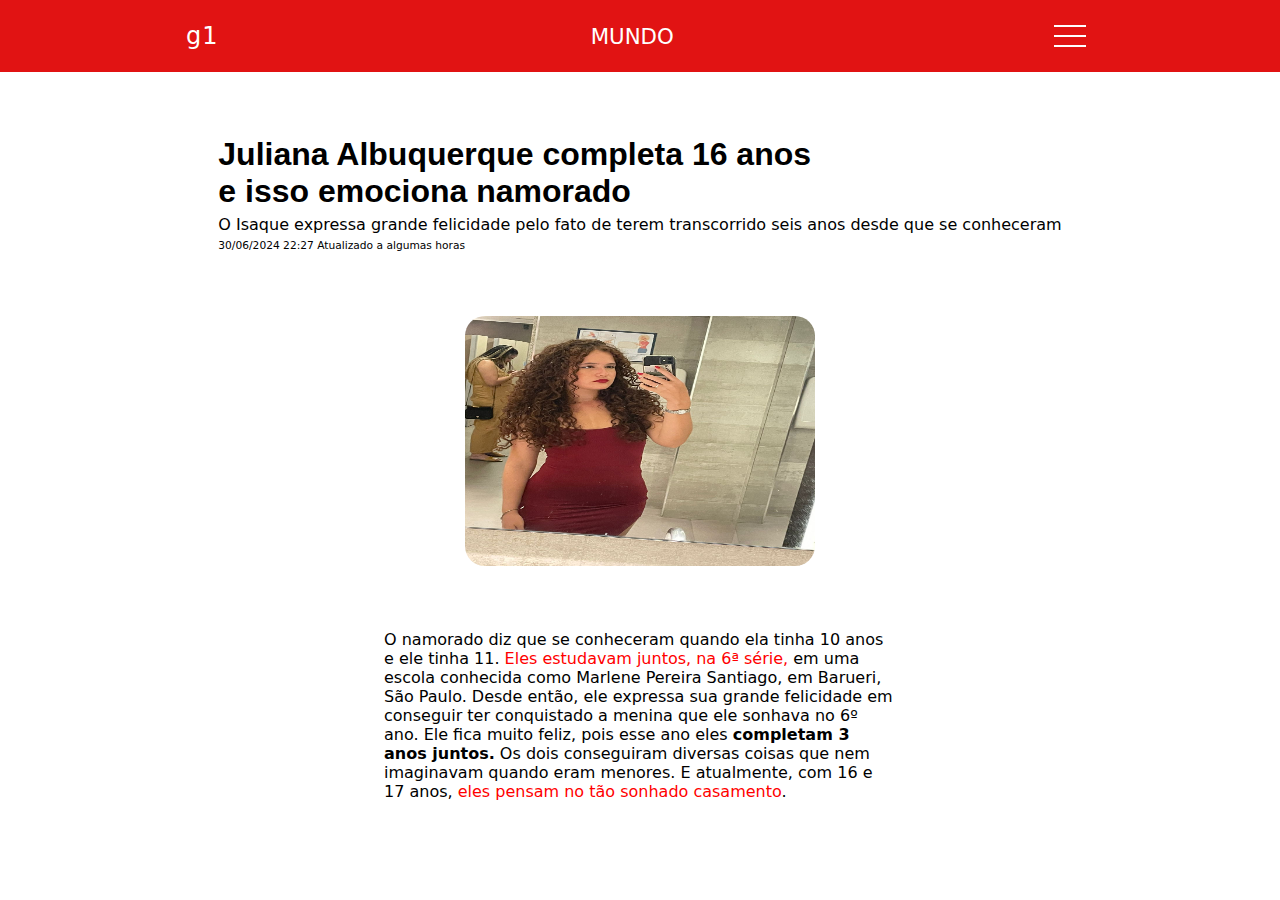
<file: g1.html>
<!DOCTYPE html>
<html lang="en">
<head>
    <meta charset="UTF-8">
    <meta name="viewport" content="width=device-width, initial-scale=1.0">
    <link rel="stylesheet" href="g1.css">
    <title>G1site</title>
</head>
<body>
    <header>
        <nav>
          <a class="logo" href="/">g1</a>
          <p>MUNDO</p>
          <div class="mobile-menu">
            <div class="line1"></div>
            <div class="line2"></div>
            <div class="line3"></div>
          </div>
        
        </nav>
      </header>
      <main>
        
        <div class="title-materia">
            <h1>Juliana Albuquerque completa 16 anos <br> e isso emociona namorado</h1>
            <p>O Isaque expressa grande felicidade pelo fato de terem transcorrido seis anos desde que se conheceram</p>
            <p id="update">30/06/2024 22:27 Atualizado a algumas horas</p>
        </div>
        <div class="div-image">
            <img src="imgdela.jpg" alt="">
        </div>
        
        <div class="texto">
            <p1 id="reportagem-txt">
                O namorado diz que se conheceram quando ela tinha 10 anos e ele tinha 11. 
                <span style="color: red;">Eles estudavam juntos, na 6ª série,</span> 
                em uma escola conhecida como Marlene Pereira Santiago, em Barueri, São Paulo. 
                Desde então, ele expressa sua grande felicidade em conseguir ter conquistado a menina que ele sonhava no 6º ano. 
                Ele fica muito feliz, pois esse ano eles <span style="color: black; font-weight: BOLD;">completam 3 anos juntos.</span> 
                Os dois conseguiram diversas coisas que nem imaginavam quando eram menores. 
                E atualmente, com 16 e 17 anos, 
                <span style="color: rgb(255, 0, 0);">eles pensam no tão sonhado casamento</span>.
            </p1>
        </div>
      </main>
</body>
</html>
</file>
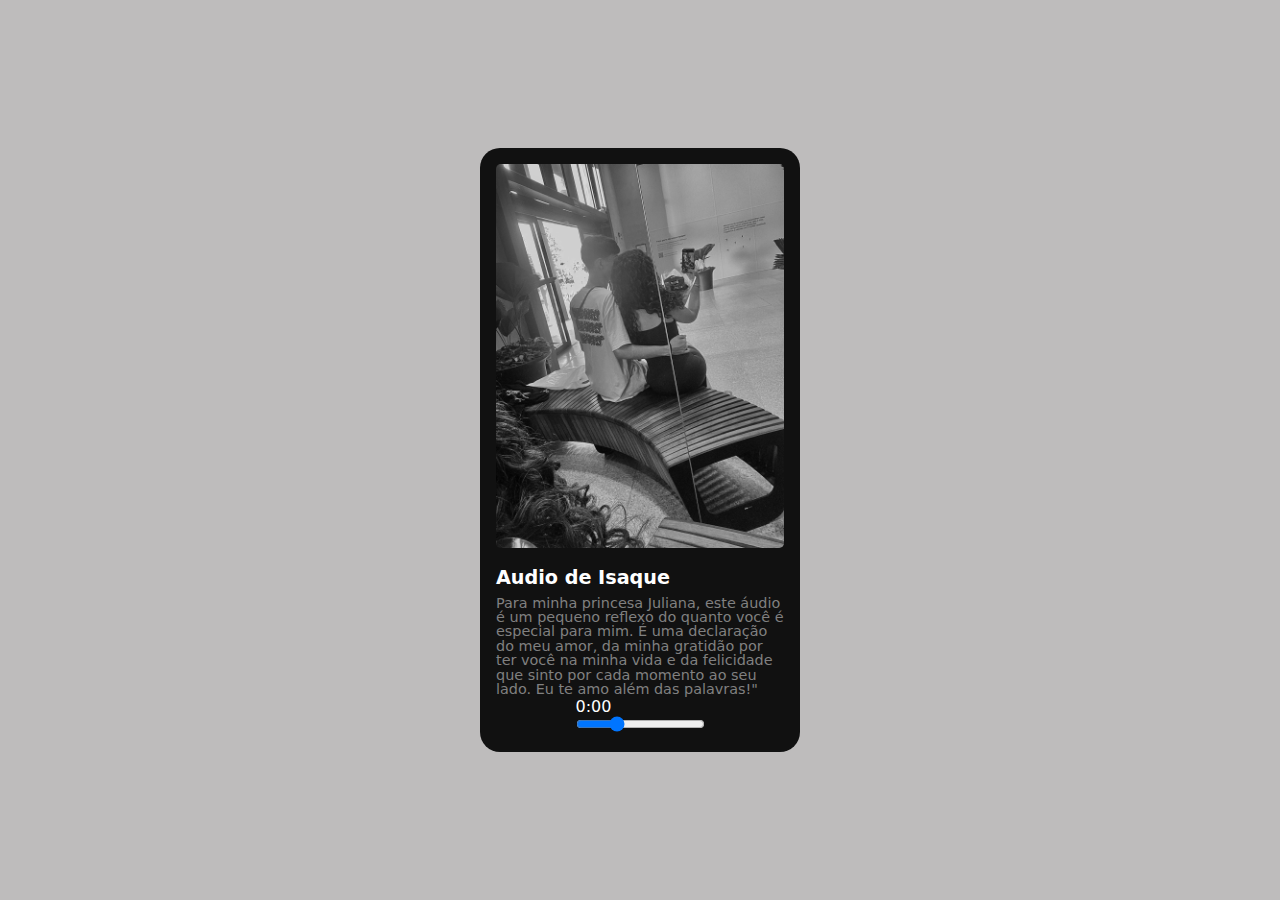
<file: player.html>
<!DOCTYPE html>
<html lang="en">
<head>
    <meta charset="UTF-8">
    <meta name="viewport" content="width=device-width, initial-scale=1.0">
    <link rel="stylesheet" href="player.css">
    <title>Document</title>
</head>
<body>
    <div class="card" id="card">
        <div class="img-holder">
            <img src="nós.jpg" alt="">
        </div>
        <div class="text">
            <h2>Audio de Isaque</h2>
            <p>Para minha princesa Juliana, este áudio é um pequeno reflexo do quanto você é especial para mim. É uma declaração do meu amor, da minha gratidão por ter você na minha vida e da felicidade que sinto por cada momento ao seu lado. Eu te amo além das palavras!"</p>
        </div>
        <div class="play-icon" id="play-icon">
            <div class="circle">
                <div class="triangle"></div>
            </div>
        </div>
        <div id="audio-controls">
            <div id="audio-time">0:00</div> 
            <input type="range" id="progress-bar" min="0" value="30">
        </div>
    </div>

    <audio id="audio">
        <source src="audio.mp3" type="audio/mpeg">
        
    </audio>

    <script src="spotify.js"></script>
</body>
</html>
</file>
<file: g1.css>
@import url('https://fonts.googleapis.com/css2?family=JetBrains+Mono:ital,wght@0,100..800;1,100..800&family=Playwrite+PL:wght@100..400&display=swap');

* {
    margin: 0;
    padding: 0;
  }
  body {
    background-color: #ffffff65 ;
  }
  a {
    color: #fff;
    text-decoration: none;
    transition: 0.3s;
  }
  
  a:hover {
    opacity: 0.7;
  }
  
  .logo {
    font-size: 24px;
    letter-spacing: 1px;
  }
  p {
    color: white;
    font-size: 16pt;
  }
  nav {
    display: flex;
    justify-content: space-around;
    align-items: center;
    font-family: system-ui, -apple-system, Helvetica, Arial, sans-serif;
    background: #e11313;
    height: 8vh;
  }
  
  .nav-list {
    list-style: none;
    display: flex;
  }
  
  .nav-list li {
    letter-spacing: 3px;
    margin-left: 32px;
  }
  
  .mobile-menu {
    display: none;
    cursor: pointer;
  }
  
  .mobile-menu div {
    width: 32px;
    height: 2px;
    background: #fff;
    margin: 8px;
    transition: 0.3s;
  }
  @media (min-width: 999px) {
    body {
        overflow-x: hidden;
      }
      .nav-list {
        position: absolute;
        top: 8vh;
        right: 0;
        width: 50vw;
        height: 92vh;
        background: #23232e;
        flex-direction: column;
        align-items: center;
        justify-content: space-around;
        transform: translateX(100%);
        transition: transform 0.3s ease-in;
      }
      .nav-list li {
        margin-left: 0;
        opacity: 0;
      }
      .mobile-menu {
        display: block;
      }
    }
    
    .nav-list.active {
      transform: translateX(0);
    }
    
    @keyframes navLinkFade {
      from {
        opacity: 0;
        transform: translateX(50px);
      }
      to {
        opacity: 1;
        transform: translateX(0);
      }
    }
    
    .mobile-menu.active .line1 {
      transform: rotate(-45deg) translate(-8px, 8px);
    }
    
    .mobile-menu.active .line2 {
      opacity: 0;
    }
    
    .mobile-menu.active .line3 {
      transform: rotate(45deg) translate(-5px, -7px);
    }
  
  @media (max-width: 999px) {
    body {
      overflow-x: hidden;
    }
    .nav-list {
      position: absolute;
      top: 8vh;
      right: 0;
      width: 50vw;
      height: 92vh;
      background: #23232e;
      flex-direction: column;
      align-items: center;
      justify-content: space-around;
      transform: translateX(100%);
      transition: transform 0.3s ease-in;
    }
    .nav-list li {
      margin-left: 0;
      opacity: 0;
    }
    .mobile-menu {
      display: block;
    }
  }
  
  .nav-list.active {
    transform: translateX(0);
  }
  
  @keyframes navLinkFade {
    from {
      opacity: 0;
      transform: translateX(50px);
    }
    to {
      opacity: 1;
      transform: translateX(0);
    }
  }
  
  .mobile-menu.active .line1 {
    transform: rotate(-45deg) translate(-8px, 8px);
  }
  
  .mobile-menu.active .line2 {
    opacity: 0;
  }
  
  .mobile-menu.active .line3 {
    transform: rotate(45deg) translate(-5px, -7px);
  }

  .title-materia {
    display: flex;
    margin: 5vw;
    flex-direction: column;
  }
  h1 {
    font-family: Arial, Helvetica, sans-serif;
  }
  .title-materia p {
    
    word-wrap: break-word;
    margin-top: 5px;
    color: black;
    font-size: 12pt;
    font-family: system-ui, -apple-system, BlinkMacSystemFont, 'Segoe UI', Roboto, Oxygen, Ubuntu, Cantarell, 'Open Sans', 'Helvetica Neue', sans-serif;
  }
  main{
    display: flex;
    justify-content: center;
    align-items: center;
    flex-direction: column;

  }
  .title-materia #update {
    font-size: 8pt;
  }
  img {
    align-items: center;
    justify-content: center;
    width: 350px;
    height: 250px;
    border-radius: 20px;
  }
  .div-image {
    width: 80vw;
    align-items: center;
    justify-content: center;
    display: flex;

  }
  .texto {
    width: 40vw;
    display: flex;
    justify-content: center;
    align-items: center;
    margin: 5vw;
  }
  #reportagem-txt {
    
    font-family: system-ui, -apple-system, BlinkMacSystemFont, 'Segoe UI', Roboto, Oxygen, Ubuntu, Cantarell, 'Open Sans', 'Helvetica Neue', sans-serif;
  }

  @media (max-width: 500px) {
    .texto{
        width: 80vw;
    }
   
  }
</file>
<file: player.css>
* {
    margin: 0;
    padding: 0;
    box-sizing: border-box;
}

body{
    height: 100vh;
    display: grid;
    place-items: center;
    color: white;
    background-color: rgba(39, 34, 34, 0.302);
    font-family: system-ui, -apple-system, BlinkMacSystemFont, 'Segoe UI', Roboto, Oxygen, Ubuntu, Cantarell, 'Open Sans', 'Helvetica Neue', sans-serif;
}

.card{
    background-color: #111;
    display: flex;
    flex-direction: column;
    align-items: center;
    width: 20rem;
    border: 0.3rem;
    padding: 1rem;
    position: relative;
    transition: all 0.4s;
    cursor: pointer;
    border-radius: 20px;
}

img {
    width: 100%;
    height: 100%;
    object-fit: cover;
    border-radius: 0.3rem;
}

.text {
    margin-top: 1rem;
    line-height: 1;
}

.text h2{
    font-size: 1.2rem;
}

.text p {
    font-size: 0.9rem;
    margin-top: 0.5rem;
    font-weight: 500;
    color: grey;
}

.play-icon {
    position: absolute;
    top: 45%;
    right: 12%;
    transform: translateY(10px);
    filter: drop-shadow( 0 0.5rem 1rem rgb (0,0,0,0.4));
    opacity: 0;
    transition: all 0.4s;
}
.card:hover .play-icon{
    opacity: 1;
    transform: translateY(0);
}

.card:hover{
    background-color: #222;
}

.circle {
    width: 3.5rem;
    height: 3.5rem;
    border-radius: 50%;
    background-color: rgb(50,233,50);
    display: grid;
    place-items: center;
}

.triangle {
    width: 0;
    height: 0;
    border-left: 10px solid transparent;
    border-right: 10px solid transparent;
    border-bottom: 18px solid black;
    transform: rotate(90deg);
    margin-left: 0.2rem ;
}

.play-icon:hover .circle{
    cursor: auto;
    transform: scale(1);
}
</file>
